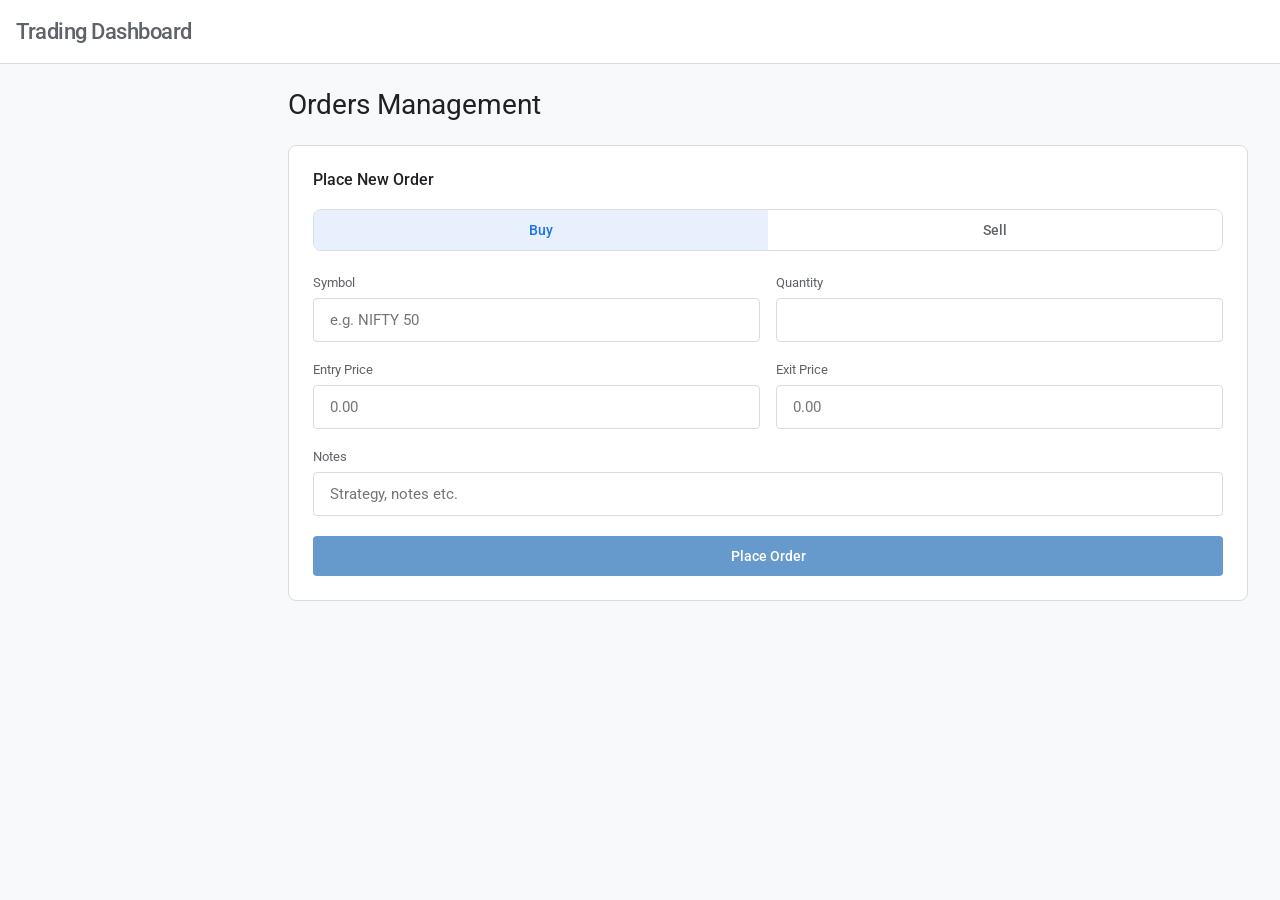
<file: index.html>
<!DOCTYPE html>
<html lang="en">

<head>
    <meta charset="UTF-8">
    <meta name="viewport" content="width=device-width, initial-scale=1.0">
    <title>My Orders</title>
    <link rel="stylesheet" href="style.css">

    <link rel="preconnect" href="https://fonts.googleapis.com">
    <link rel="preconnect" href="https://fonts.gstatic.com" crossorigin>
    <link
        href="https://fonts.googleapis.com/css2?family=Product+Sans:wght@400;500;700&family=Roboto:wght@300;400;500;700&display=swap"
        rel="stylesheet">

    <link href="https://fonts.googleapis.com/icon?family=Material+Icons+Outlined" rel="stylesheet">
    <link rel="icon" type="image/png" href="dashboard_icon.png">
</head>

<body>
    <nav class="top-nav">
        <div class="nav-left">
            <div class="logo">
                <span class="brand-text">Trading Dashboard</span>
            </div>
        </div>

    </nav>

    <div class="app-container">


        <main class="main-content">
            <div class="page-header">
                <h1>Orders Management</h1>
                <div class="date-display" id="currentDate"></div>
            </div>

            <div class="dashboard-grid">


                <div class="card order-panel" style="grid-column: 1 / 3; grid-row: auto; margin-bottom: 24px;">
                    <h2 class="card-title">Place New Order</h2>

                    <!-- BUY / SELL TOGGLE -->
                    <div class="order-type-toggle" id="fullOrderType">
                        <button class="toggle-btn buy active" type="button" id="typeBuy">Buy</button>
                        <button class="toggle-btn sell" type="button" id="typeSell">Sell</button>
                    </div>

                    <!-- FORM -->
                    <form id="fullOrderForm" class="order-form"
                        action="https://docs.google.com/forms/u/0/d/e/1FAIpQLSfeVhh-eAmic-QDfSAIgNQIeJVeeqRPBpohXwmbBaQ_4UHVwQ/formResponse"
                        method="POST" target="hidden_iframe">

                        <!-- HIDDEN GOOGLE FORM FIELDS -->
                        <input type="hidden" name="entry.92965325" id="gSymbol">
                        <input type="hidden" name="entry.1380406651" id="gType">
                        <input type="hidden" name="entry.1946609190" id="gEntry">
                        <input type="hidden" name="entry.1237616822" id="gExit">
                        <input type="hidden" name="entry.1470916775" id="gQty">
                        <input type="hidden" name="entry.1278882628" id="gNotes">

                        <div class="form-row">
                            <div class="form-group">
                                <label>Symbol</label>
                                <div class="input-with-icon">
                                    <input type="text" id="fullOrderSymbol" required placeholder="e.g. NIFTY 50">
                                </div>
                            </div>

                            <div class="form-group">
                                <label>Quantity</label>
                                <input type="number" id="fullOrderQty" required min="1" placeholder="">
                            </div>
                        </div>

                        <div class="form-row">
                            <div class="form-group">
                                <label>Entry Price</label>
                                <input type="number" id="fullOrderEntry" step="0.05" required placeholder="0.00">
                            </div>

                            <div class="form-group">
                                <label>Exit Price</label>
                                <input type="number" id="fullOrderExit" step="0.05" required placeholder="0.00">
                            </div>
                        </div>

                        <div class="form-group">
                            <label>Notes</label>
                            <input type="text" id="fullOrderNotes" placeholder="Strategy, notes etc.">
                        </div>

                        <div class="action-buttons" style="margin-top: 16px;">
                            <button type="submit" class="submit-btn buy-btn" id="fullOrderSubmitBtn">
                                Place Order
                            </button>
                        </div>
                    </form>

                    <!-- HIDDEN IFRAME (prevents redirect) -->
                    <iframe name="hidden_iframe" style="display:none;"></iframe>

                    <!-- SUCCESS MESSAGE -->
                    <div id="successMsg" style="display:none; margin-top:10px; color:lightgreen;">
                        ✅ Order submitted successfully!
                    </div>
                </div>

            </div>

    </div>
    </main>
    </div>


</body>

<script>
    // ===== TYPE TOGGLE =====
    let orderType = "Buy";

    const buyBtn = document.getElementById("typeBuy");
    const sellBtn = document.getElementById("typeSell");
    const submitBtn = document.getElementById("fullOrderSubmitBtn");

    buyBtn.onclick = () => {
        orderType = "Buy";
        buyBtn.classList.add("active");
        sellBtn.classList.remove("active");
        submitBtn.textContent = "Buy Order";
    };

    sellBtn.onclick = () => {
        orderType = "Sell";
        sellBtn.classList.add("active");
        buyBtn.classList.remove("active");
        submitBtn.textContent = "Sell Order";
    };

    // ===== FORM SUBMIT =====
    const form = document.getElementById("fullOrderForm");

    form.addEventListener("submit", function () {

        // MAP UI → GOOGLE FORM
        document.getElementById("gSymbol").value =
            document.getElementById("fullOrderSymbol").value;

        document.getElementById("gType").value = orderType;

        document.getElementById("gEntry").value =
            document.getElementById("fullOrderEntry").value;

        document.getElementById("gExit").value =
            document.getElementById("fullOrderExit").value;

        document.getElementById("gQty").value =
            document.getElementById("fullOrderQty").value;

        document.getElementById("gNotes").value =
            document.getElementById("fullOrderNotes").value;

        // SUCCESS UI
        setTimeout(() => {
            document.getElementById("successMsg").style.display = "block";
            form.reset();
            // Automatically refresh the table after submitting (adds 1.5s delay for sheet to update)
            setTimeout(fetchOrders, 1500);
        }, 800);
    });


</script>

</html>
</file>
<file: style.css>
@import url('https://fonts.googleapis.com/css2?family=Open+Sans:wght@300;400;500;600;700&family=Roboto:wght@300;400;500;700&display=swap');

:root {
    --google-blue: #1a73e8;
    --google-blue-hover: #1765cc;
    --google-blue-light: #e8f0fe;
    --google-green: #34a853;
    --google-green-light: #e6f4ea;
    --google-red: #ea4335;
    --google-red-light: #fce8e6;
    --google-yellow: #fbbc04;

    --surface-color: #ffffff;
    --bg-color: #f8f9fa;
    --text-primary: #202124;
    --text-secondary: #5f6368;
    --border-color: #dadce0;
    --hover-overlay: rgba(60, 64, 67, 0.04);

    --nav-height: 64px;
    --sidebar-width: 256px;
    --sidebar-collapsed-width: 72px;
    --border-radius: 8px;
    --transition-standard: 200ms cubic-bezier(0.4, 0.0, 0.2, 1);
}

* {
    margin: 0;
    padding: 0;
    box-sizing: border-box;
}

body {
    font-family: 'Product Sans', 'Google Sans', 'Roboto', 'Open Sans', Arial, sans-serif;
    background-color: var(--bg-color);
    color: var(--text-primary);
    -webkit-font-smoothing: antialiased;
    overflow-x: hidden;
}

h1,
h2,
h3,
h4,
h5,
h6 {
    font-weight: 400;
    color: var(--text-primary);
}

/* Nav */
.top-nav {
    display: flex;
    align-items: center;
    justify-content: space-between;
    height: var(--nav-height);
    background-color: var(--surface-color);
    padding: 0 16px;
    border-bottom: 1px solid var(--border-color);
    position: fixed;
    top: 0;
    width: 100%;
    z-index: 1000;
}

.nav-left {
    display: flex;
    align-items: center;
    width: var(--sidebar-width);
}

.menu-icon {
    padding: 12px;
    border-radius: 50%;
    cursor: pointer;
    color: var(--text-secondary);
    margin-right: 4px;
    transition: background-color var(--transition-standard);
}

.menu-icon:hover {
    background-color: var(--hover-overlay);
}

.logo {
    display: flex;
    align-items: center;
    font-size: 22px;
    font-weight: 500;
    letter-spacing: -0.5px;
}

.google-logo {
    font-family: 'Product Sans', 'Google Sans', sans-serif;
    font-weight: 500;
    font-size: 24px;
    margin-right: 4px;
}

/* .g-blue { color: #4285F4; }
.g-red { color: #DB4437; }
.g-yellow { color: #F4B400; }
.g-green { color: #0F9D58; } */

.g-blue {
    color: #6699CC;
}

.g-red {
    color: #DB4437;
}

.g-yellow {
    color: #F4B400;
}

.g-green {
    color: #0F9D58;
}

.brand-text {
    color: var(--text-secondary);
}


.nav-right {
    display: flex;
    align-items: center;
    gap: 16px;
}


/* App Container */
.app-container {
    display: flex;
    margin-top: var(--nav-height);
    min-height: calc(100vh - var(--nav-height));
}



.divider {
    height: 1px;
    background-color: var(--border-color);
    margin: 8px 0;
    border-radius: 0 !important;
    pointer-events: none;
}

/* Main Content */
.main-content {
    flex: 1;
    margin-left: var(--sidebar-width);
    padding: 24px 32px;
    transition: margin-left var(--transition-standard);
    max-width: 1440px;
}



.page-header {
    margin-bottom: 24px;
    display: flex;
    align-items: baseline;
    gap: 16px;
}

.page-header h1 {
    font-size: 28px;
    font-weight: 400;
    color: var(--text-primary);
}

.date-display {
    color: var(--text-secondary);
    font-size: 14px;
}

.card {
    background: var(--surface-color);
    border-radius: var(--border-radius);
    border: 1px solid var(--border-color);
    padding: 24px;
    display: flex;
    flex-direction: column;
}

.card-title {
    font-size: 16px;
    font-weight: 500;
    color: var(--text-primary);
    margin-bottom: 20px;
}




.order-panel {
    grid-column: 2 / 3;
    grid-row: 1 / 2;
}

.order-type-toggle {
    display: flex;
    margin-bottom: 24px;
    border-radius: 8px;
    overflow: hidden;
    border: 1px solid var(--border-color);
}

.toggle-btn {
    flex: 1;
    padding: 12px;
    border: none;
    background: var(--surface-color);
    font-size: 14px;
    font-weight: 500;
    color: var(--text-secondary);
    cursor: pointer;
    transition: all 0.2s;
    font-family: inherit;
}

.toggle-btn.buy.active {
    background: var(--google-blue-light);
    color: var(--google-blue);
}

.toggle-btn.sell.active {
    background: var(--google-red-light);
    color: var(--google-red);
}

.form-group {
    margin-bottom: 20px;
}

.form-group label {
    display: block;
    font-size: 13px;
    color: var(--text-secondary);
    margin-bottom: 8px;
}

.form-group input {
    width: 100%;
    padding: 12px 16px;
    border: 1px solid var(--border-color);
    border-radius: 4px;
    font-size: 15px;
    color: var(--text-primary);
    font-family: inherit;
    transition: border-color var(--transition-standard);
}

.form-group input:focus {
    outline: none;
    border-color: var(--google-blue);
    border-width: 2px;
    padding: 11px 15px;
}

.form-row {
    display: flex;
    gap: 16px;
}

.form-row .form-group {
    flex: 1;
}

.order-summary {
    display: flex;
    justify-content: space-between;
    font-size: 15px;
    padding: 16px 0;
    border-top: 1px solid var(--border-color);
    margin-top: 4px;
    margin-bottom: 20px;
}

.order-summary .est-total {
    font-weight: 500;
}

.action-buttons {
    display: flex;
    gap: 12px;
}

.btn-outlined {
    padding: 12px 24px;
    border: 1px solid var(--border-color);
    background: var(--surface-color);
    border-radius: 4px;
    font-size: 14px;
    font-weight: 500;
    color: var(--text-secondary);
    cursor: pointer;
    font-family: inherit;
}

.btn-outlined:hover {
    background: var(--hover-overlay);
}

.submit-btn {
    flex: 1;
    padding: 12px;
    border: none;
    border-radius: 4px;
    font-size: 14px;
    font-weight: 500;
    color: white;
    cursor: pointer;
    font-family: inherit;
    transition: background-color var(--transition-standard), box-shadow var(--transition-standard);
}

.submit-btn.buy-btn {
    /* background-color: var(--google-blue); */
    background-color: #6699CC;
}

.submit-btn.buy-btn:hover {
    background-color: #4176ab;
    box-shadow: 0 1px 2px 0 rgba(26, 115, 232, 0.3), 0 1px 3px 1px rgba(26, 115, 232, 0.15);
}

.submit-btn.sell-btn {
    background-color: #6699CC;
}

.submit-btn.sell-btn:hover {
    background-color: #d93025;
    box-shadow: 0 1px 2px 0 rgba(234, 67, 53, 0.3), 0 1px 3px 1px rgba(234, 67, 53, 0.15);
}

.watchlist {
    grid-column: 2 / 3;
    grid-row: 2 / 4;
}

.card-header {
    display: flex;
    justify-content: space-between;
    align-items: center;
    margin-bottom: 16px;
}

.add-icon {
    color: var(--google-blue);
    cursor: pointer;
    border-radius: 50%;
}

.watchlist-list {
    display: flex;
    flex-direction: column;
    gap: 8px;
}

.watchlist-item {
    display: flex;
    justify-content: space-between;
    align-items: center;
    padding: 12px;
    border-radius: 8px;
    border: 1px solid transparent;
    cursor: pointer;
    transition: background-color var(--transition-standard);
}

.watchlist-item:hover {
    background-color: var(--hover-overlay);
    border-color: var(--border-color);
}

.wl-info {
    display: flex;
    flex-direction: column;
}

.wl-symbol {
    font-size: 14px;
    font-weight: 500;
    color: var(--text-primary);
}

.wl-name {
    font-size: 12px;
    color: var(--text-secondary);
    margin-top: 4px;
}

.wl-price-info {
    text-align: right;
    display: flex;
    flex-direction: column;
}

.wl-price {
    font-size: 14px;
    font-weight: 400;
    color: var(--text-primary);
}

.wl-change {
    font-size: 12px;
    font-weight: 500;
    margin-top: 4px;
}


.recent-trades {
    grid-column: 1 / 3;
}

.view-all {
    font-size: 14px;
    color: var(--google-blue);
    text-decoration: none;
    font-weight: 500;
}

.table-responsive {
    overflow-x: auto;
}

.trades-table {
    width: 100%;
    border-collapse: collapse;
}

.trades-table th {
    text-align: left;
    padding: 12px 16px;
    font-size: 12px;
    font-weight: 500;
    color: var(--text-secondary);
    border-bottom: 1px solid var(--border-color);
}

.trades-table td {
    padding: 16px;
    font-size: 14px;
    color: var(--text-primary);
    border-bottom: 1px solid var(--border-color);
}

.trades-table tbody tr {
    transition: background-color var(--transition-standard);
}

.trades-table tbody tr:hover {
    background-color: var(--hover-overlay);
}

.trades-table tbody tr:last-child td {
    border-bottom: none;
}

.trades-table .symbol {
    font-weight: 500;
}

.trades-table .time {
    color: var(--text-secondary);
    font-size: 13px;
}

.badge {
    padding: 4px 8px;
    border-radius: 4px;
    font-size: 12px;
    font-weight: 500;
}

.buy-badge {
    background-color: var(--google-blue-light);
    color: var(--google-blue);
}

.sell-badge {
    background-color: var(--google-red-light);
    color: var(--google-red);
}

.status-indicator {
    display: inline-flex;
    align-items: center;
    font-size: 13px;
    color: var(--text-secondary);
}

.status-indicator::before {
    content: '';
    display: inline-block;
    width: 6px;
    height: 6px;
    border-radius: 50%;
    margin-right: 6px;
}

.status-indicator.completed::before {
    background-color: var(--google-green);
}

.status-indicator.pending::before {
    background-color: var(--google-yellow);
}

/* Mobile */
@media (max-width: 1024px) {
    .dashboard-grid {
        grid-template-columns: 1fr;
    }

    .portfolio-summary,
    .main-chart-section,
    .order-panel,
    .watchlist,
    .recent-trades {
        grid-column: 1 / -1;
    }

    .order-panel,
    .watchlist {
        grid-row: auto;
    }
}

@media (max-width: 768px) {
    .sidebar {
        transform: translateX(-100%);
        z-index: 1001;
    }

    .sidebar.open {
        transform: translateX(0);
        box-shadow: 0 0 16px rgba(0, 0, 0, 0.2);
    }

    .main-content {
        margin-left: 0;
        padding: 16px;
    }

    .sidebar.collapsed~.main-content {
        margin-left: 0;
    }

    .search-bar {
        background: transparent;
    }

    .search-bar input {
        display: none;
    }

    .search-bar:focus-within {
        background: transparent;
        box-shadow: none;
    }
}
</file>
